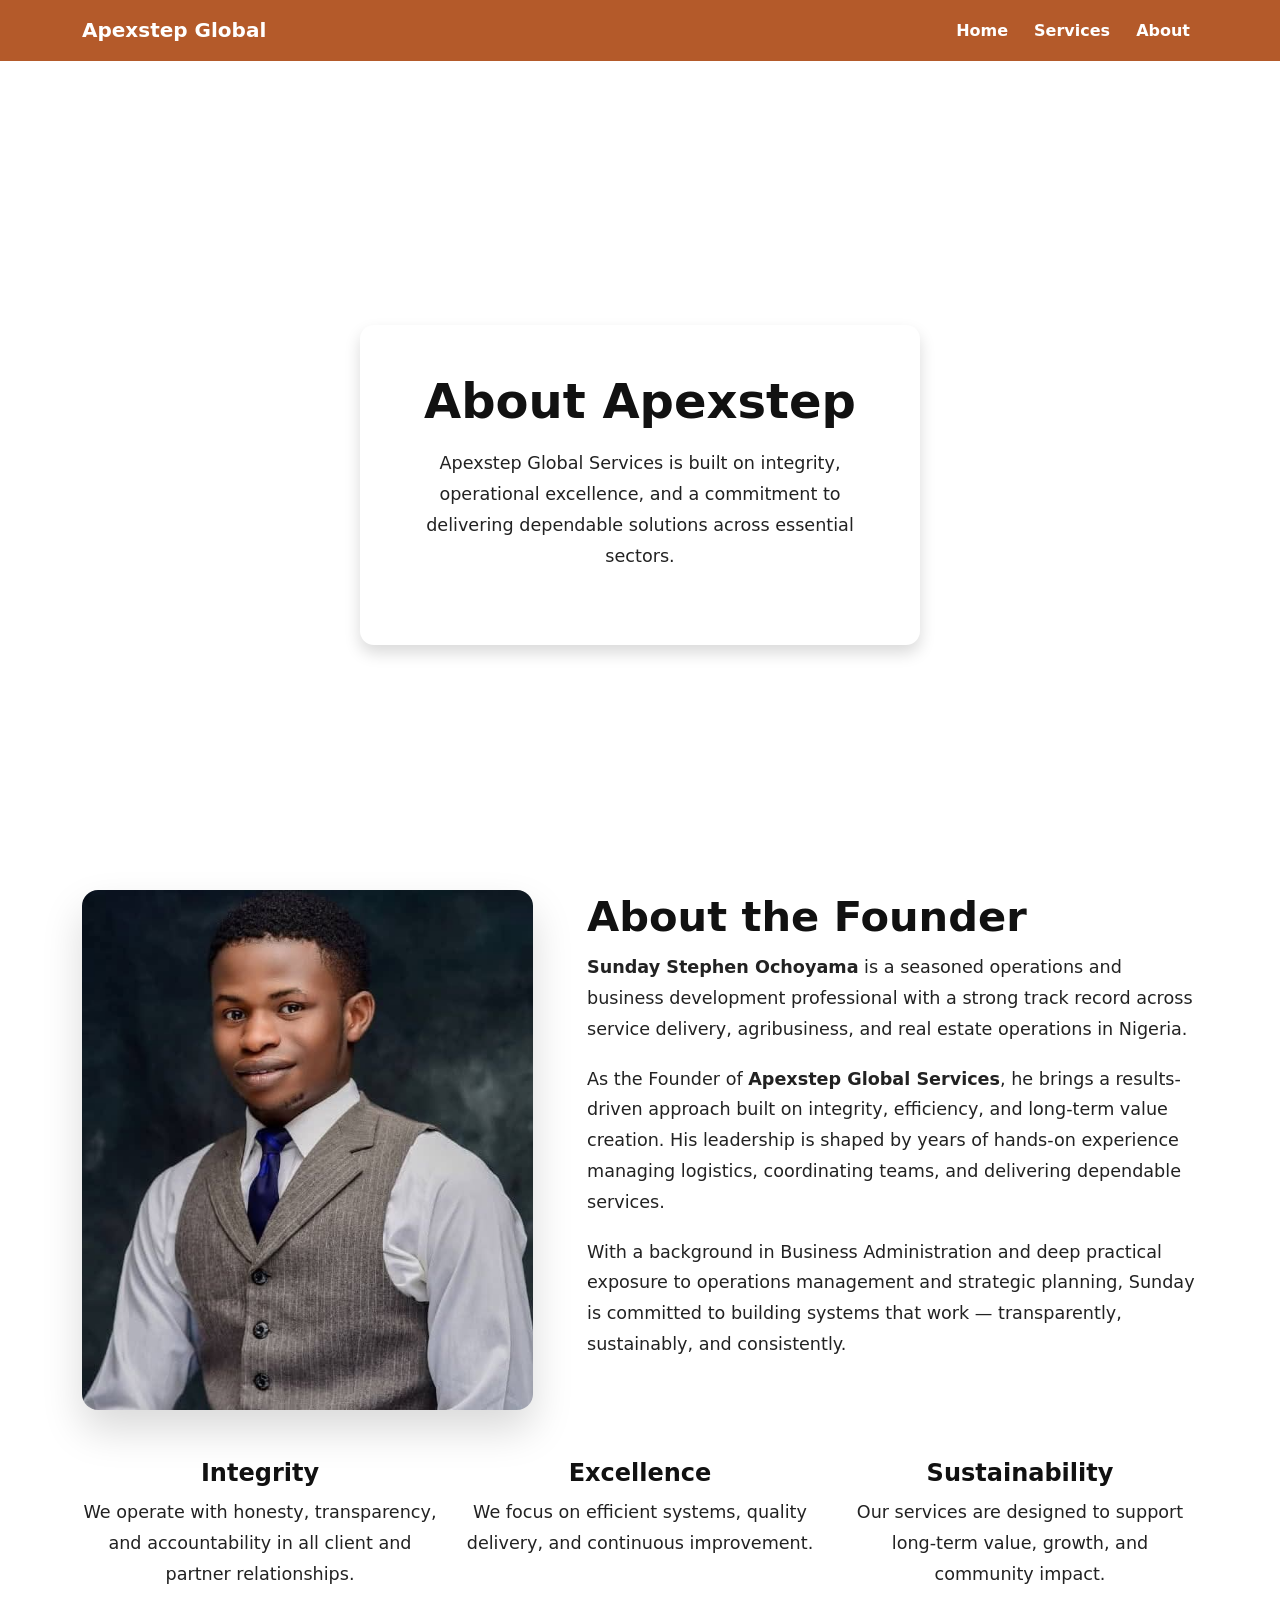
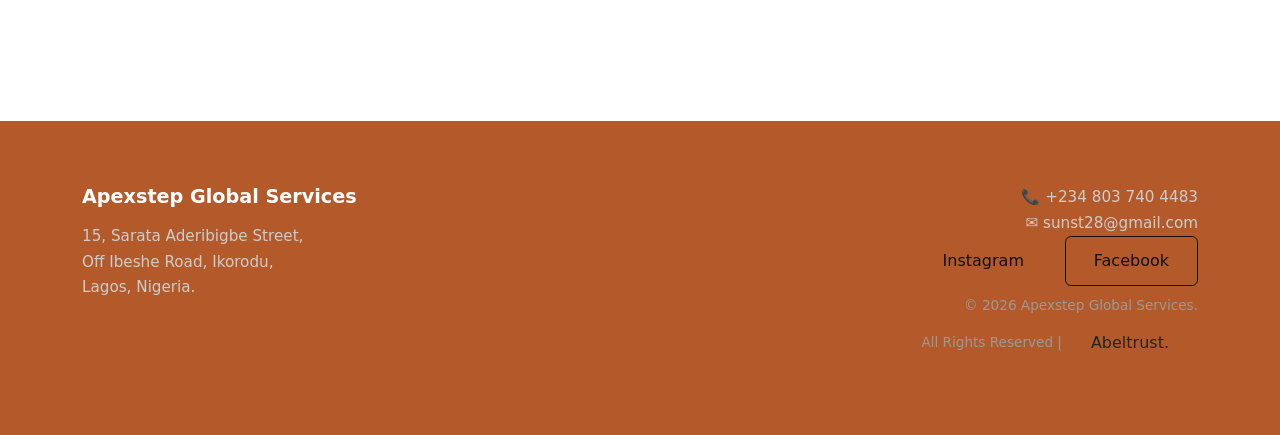
<file: about.html>
<!DOCTYPE html>
<html lang="en">
<head>
  <meta charset="UTF-8">
  <title>About Us | Apexstep Global Services</title>
  <meta name="viewport" content="width=device-width, initial-scale=1">

  
  <link href="https://cdn.jsdelivr.net/npm/bootstrap@5.3.2/dist/css/bootstrap.min.css" rel="stylesheet">

  
  <link rel="stylesheet" href="assets/css/style.css">
</head>

<body>

<!-- NAVBAR -->
<nav class="navbar navbar-expand-lg navbar-dark fixed-top">
  <div class="container">
    <a class="navbar-brand fw-bold" href="index.html">Apexstep Global</a>
    <button class="navbar-toggler" data-bs-toggle="collapse" data-bs-target="#navMenu">
      <span class="navbar-toggler-icon"></span>
    </button>
    <div class="collapse navbar-collapse" id="navMenu">
      <ul class="navbar-nav ms-auto">
        <li class="nav-item"><a class="nav-link" href="index.html">Home</a></li>
        <li class="nav-item"><a class="nav-link" href="index.html#services">Services</a></li>
        <li class="nav-item"><a class="nav-link active" href="about.html">About</a></li>
      </ul>
    </div>
  </div>
</nav>


<header class="hero">
  <div class="container">
    <div class="hero-card shadow">
      <h1>About Apexstep</h1>
      <p>
        Apexstep Global Services is built on integrity, operational excellence,
        and a commitment to delivering dependable solutions across essential sectors.
      </p>
    </div>
  </div>
</header>


<section class="container py2">
  <div class="row g-4">

    
    <div class="col-12 col-lg-5">
      <div class="founder-image-wrapper">
        <img src="assets/images/owner.jpg" alt="Sunday Stephen Ochoyama">
      </div>
    </div>

    <!-- Content -->
    <div class="col-12 col-lg-7">
      <div class="founder-content">
        <h2>About the Founder</h2>

        <p>
          <strong>Sunday Stephen Ochoyama</strong> is a seasoned operations and business
          development professional with a strong track record across service delivery,
          agribusiness, and real estate operations in Nigeria.
        </p>

        <p>
          As the Founder of <strong>Apexstep Global Services</strong>, he brings a
          results-driven approach built on integrity, efficiency, and long-term value
          creation. His leadership is shaped by years of hands-on experience managing
          logistics, coordinating teams, and delivering dependable services.
        </p>

        <p>
          With a background in Business Administration and deep practical exposure to
          operations management and strategic planning, Sunday is committed to building
          systems that work — transparently, sustainably, and consistently.
        </p>

        <!-- <div class="mt-4">
          <a href="" class="btn btn-brand me-2">LinkedIn</a>
          <a href="#" class="btn btn-outline-dark">Facebook</a>
        </div> -->
      </div>
    </div>

  </div>
</section>

<!-- VALUES / DIRECTION -->
<section class="container py-5">
  <div class="row g-4 text-center">

    <div class="col-12 col-md-4">
      <h4>Integrity</h4>
      <p>
        We operate with honesty, transparency, and accountability
        in all client and partner relationships.
      </p>
    </div>

    <div class="col-12 col-md-4">
      <h4>Excellence</h4>
      <p>
        We focus on efficient systems, quality delivery,
        and continuous improvement.
      </p>
    </div>

    <div class="col-12 col-md-4">
      <h4>Sustainability</h4>
      <p>
        Our services are designed to support long-term value,
        growth, and community impact.
      </p>
    </div>

  </div>
</section>

<!-- FOOTER -->
<footer class="site-footer">
    <div class="container">
      <div class="row gy-4">
  
        <!-- Brand / Address -->
        <div class="col-12 col-md-6">
          <h5 class="footer-title">Apexstep Global Services</h5>
          <p class="footer-text">
            15, Sarata Aderibigbe Street,<br>
            Off Ibeshe Road, Ikorodu,<br>
            Lagos, Nigeria.
          </p>
        </div>
  
        <!-- Contact / Copyright -->
        <div class="col-12 col-md-6 text-md-end">
          <p class="footer-text mb-2">
            📞 +234 803 740 4483<br>
            ✉️ sunst28@gmail.com<br>
             <a href="https://www.instagram.com/apexstep.global_services" class="btn btn-brand btn-outline-dark me-2">Instagram</a>
          <a href="https://www.facebook.com/share/1ANJbFLALb/" class="btn btn-outline-dark">Facebook</a>
          </p>
          <p class="footer-copy">
            © 2026 Apexstep Global Services.<br>
            All Rights Reserved |<a href="https://abeltrust.vercel.app" class="btn"> Abeltrust. </a>
          </p>
        </div>
  
      </div>
    </div>
  </footer>

<!-- Bootstrap JS -->
<script src="https://cdn.jsdelivr.net/npm/bootstrap@5.3.2/dist/js/bootstrap.bundle.min.js"></script>
<script src="assets/js/main.js"></script>

</body>
</html>
</file>
<file: assets/css/style.css>
/* ================================
   ROOT VARIABLES
================================ */
:root {
    --brand: #B45A2A;      /* Burnt orange */
    --dark: #111111;
    --text: #222222;
    --white: #ffffff;
  }
  
  /* ================================
     GLOBAL RESET & BASE
  ================================ */
  *,
  *::before,
  *::after {
    box-sizing: border-box;
  }
  
  html {
    font-size: 16px; /* BIG mobile-first text */
  }
  
  /* =====================================
     MOBILE COMPACT MODE (FINAL TUNING)
  ===================================== */
  @media (max-width: 576px) {

    /* BODY */
    body {
      line-height: 1.6;
      padding-top: 64px; /* smaller navbar offset */
    }
  
    /* HEADINGS */
    h1 { font-size: 1.4rem; }
    h2 { font-size: 1.2rem; }
    h3 { font-size: 1.1rem; }
    h4 { font-size: 1rem; }

    p {
      font-size: 0.9rem;
      margin-bottom: 0.8rem;
    }

    /* HERO */
    .hero {
      min-height: 50vh;
    }

    .hero-card,
    .hero-glass {
      padding: 1.4rem 1.2rem;
      max-width: 100%;
    }

    /* BUTTONS */
    .btn {
      padding: 8px 16px;
      font-size: 0.85rem;
    }

    /* SERVICE CARDS */
    .service-card img,
    .image-wrapper img {
      height: 150px;
    }

    .service-content {
      padding: 1rem;
    }

    .service-content h4 {
      font-size: 1rem;
    }

    /* VALUE CARDS */
    .value-card {
      padding: 1.3rem 1.1rem;
    }

    .value-icon {
      width: 45px;
      height: 45px;
      font-size: 20px;
    }

    .value-card p {
      font-size: 0.85rem;
    }

    /* MISSION STICKER */
    .mission {
      padding: 2rem 0.5rem;
    }

    .mission-sticker {
      padding: 1.4rem 1.2rem;
      border-radius: 16px;
    }

    .mission-sticker hr {
      margin: 1rem auto;
      width: 50px;
    }

    /* FOOTER */
    .site-footer {
      padding: 2rem 0 1.5rem;
    }

    .footer-title {
      font-size: 1rem;
    }

    .footer-text,
    .footer-copy {
      font-size: 0.8rem;
    }

    /* WHATSAPP FLOATING ICON */
    .image-whatsapp {
      width: 35px;
      height: 35px;
    }

    .image-whatsapp img {
      width: 16px;
      height: 16px;
    }
  }
  
  
  /* Slightly smaller base on phones */
  @media (max-width: 576px) {
    html {
      font-size: 13px;
    }
  }
  
  body {
    margin: 0;
    padding-top: 80px; /* fixed navbar offset */
    font-family: 'Inter', system-ui, -apple-system, BlinkMacSystemFont, sans-serif;
    color: var(--text);
    background: var(--white);
    line-height: 1.75;
  }
  
  /* Mobile body padding */
  @media (max-width: 576px) {
    body {
      padding-top: 70px;
    }
  }
  
  /* ================================
     TYPOGRAPHY
  ================================ */
  h1, h2, h3, h4 {
    font-weight: 700;
    color: var(--dark);
    line-height: 1.3;
  }
  
  h1 {
    font-size: 2.2rem;
  }
  
  h2 {
    font-size: 2rem;
  }
  
  h3 {
    font-size: 1.6rem;
  }
  
  p {
    font-size: 1.05rem;
    margin-bottom: 1.2rem;
  }
  
  /* Desktop typography enhancement */
  @media (min-width: 992px) {
    h1 {
      font-size: 3rem;
    }
  
    h2 {
      font-size: 2.6rem;
    }
  
    p {
      font-size: 1.1rem;
    }
  }
  
  /* ================================
     NAVBAR
  ================================ */
  .navbar {
    background: var(--brand);
  }
  
  .navbar-brand,
  .navbar-nav .nav-link {
    color: var(--white) !important;
    font-weight: 600;
  }
  
  .navbar-nav .nav-link {
    margin-left: 10px;
  }
  
  /* ================================
     HERO (GLOW-STYLE CARD HERO)
  ================================ */
  .hero {
    min-height: 90vh;
    
    position: relative;
    display: flex;
    align-items: center;
  }
  
  .hero::after {
    content: "";
    position: absolute;
    inset: 0;
    /* background: rgba(0,0,0,0.55); */
  }
  
  .hero .container {
    position: relative;
  }
  
  .hero-card {
    background: var(--white);
    padding: 2.8rem 2.5rem;
    max-width: 560px;
    margin: 0 auto;
    text-align: center;
    border-radius: 14px;
    animation: fadeUp 0.9s ease;
  }
  
  .hero-card h1 {
    margin-bottom: 1rem;
  }
  
  .hero-card p {
    margin-bottom: 1.8rem;
  }
  
  /* ================================
     BUTTONS
  ================================ */
  .btn {
    padding: 12px 28px;
    font-size: 1rem;
    border-radius: 6px;
  }
  
  .btn-brand {
    background: var(--brand);
    color: var(--white);
    border: none;
  }
  
  .btn-brand:hover {
    background: #9f4f24;
    color: var(--white);
  }
  
  .btn-outline-dark {
    border-color: var(--dark);
    color: var(--dark);
  }
  
  .btn-outline-dark:hover {
    background: var(--dark);
    color: var(--white);
  }
  
  /* ================================
     SECTIONS
  ================================ */
  section {
    background: var(--white);
  }
  
  /* ================================
     SERVICE CARDS
  ================================ */
  .service-card {
    background: var(--white);
    border-radius: 14px;
    border:2px solid #B45A2A;
    overflow: hidden;
    box-shadow: 0 15px 35px rgba(0,0,0,0.08);
    height: 100%;
  }
  
  .service-card img {
    width: 100%;
    height: 240px;
    object-fit: cover;
  }
  
  .service-content {
    padding: 1.8rem;
  }
  
  .service-content h4 {
    font-size: 1.4rem;
    margin-bottom: .6rem;
  }
  
  /* ================================
     FOUNDER / ABOUT PAGE
  ================================ */
  .founder-image-wrapper {
    width: 100%;
    border-radius: 16px;
    overflow: hidden;
    box-shadow: 0 20px 40px rgba(0,0,0,0.15);
  }
  
  .founder-image-wrapper img {
    width: 100%;
    height: auto; /* mobile-first */
    display: block;
    object-fit: cover;
  }
  
  .founder-content {
    max-width: 720px;
  }
  
  /* Desktop enhancement */
  @media (min-width: 992px) {
    .founder-image-wrapper img {
      height: 520px;
    }
  
    .founder-content {
      padding-left: 30px;
    }
  }
  
  /* ================================
     MISSION SECTION
  ================================ */
  .mission {
    /* background: var(white); */
    /* color: var(--white); */
    padding: 4rem 1rem;
  }
  
  .mission h3 {
    color: var(--white);
  }
  
  /* ================================
     FOOTER
  ================================ */
  footer {
    background: var(--brand);
    color: var(--white);
    padding: 2rem 0;
    font-size: 0.95rem;
  }
  
  /* ================================
     ANIMATIONS
  ================================ */
  @keyframes fadeUp {
    from {
      opacity: 0;
      transform: translateY(30px);
    }
    to {
      opacity: 1;
      transform: translateY(0);
    }
  }
  /* IMAGE ACTION OVERLAY */
.image-action {
    position: relative;
  }
  
  .image-action img {
    width: 100%;
    height: 240px;
    object-fit: cover;
    display: block;
  }
  
  .image-action .image-cta {
    position: absolute;
    inset: 0;
    background: rgba(0,0,0,0.45);
    display: flex;
    align-items: center;
    justify-content: center;
    opacity: 1; /* mobile default */
    transition: opacity 0.3s ease;
  }
  
  /* Hide overlay on desktop until hover */
  @media (min-width: 992px) {
    .image-action .image-cta {
      opacity: 0;
    }
  
    .image-action:hover .image-cta {
      opacity: 1;
    }
  }
  
  .image-cta a {
    background: var(--brand);
    color: white;
    padding: 12px 22px;
    border-radius: 6px;
    font-size: 0.95rem;
    text-decoration: none;
  }
  /* IMAGE WRAPPER FOR FLOATING ICON */
.image-wrapper {
    position: relative;
  }
  
  /* IMAGE FIX */
  .image-wrapper img {
    width: 100%;
    height: 240px;
    object-fit: cover;
    display: block;
  }
  
  /* FLOATING WHATSAPP ICON */
  .image-whatsapp {
    position: absolute;
    right: 12px;
    bottom: 12px;
    width: 46px;
    height: 46px;
    background: #25D366;
    border-radius: 50%;
    display: flex;
    align-items: center;
    justify-content: center;
    box-shadow: 0 8px 20px rgba(0,0,0,0.25);
    text-decoration: none;
  }
  
  .image-whatsapp img {
    width: 22px;
    height: 22px;
  }
  /* REAL ESTATE HERO BACKGROUND */
.realestate-hero {
    background: 
      linear-gradient(rgba(0,0,0,0.55), rgba(0,0,0,0.55)),
      url("https://images.unsplash.com/photo-1500382017468-9049fed747ef?auto=format&fit=crop&w=1600&q=80")
      center / cover no-repeat;
  }
  .greenhouse-hero {
    background:
      linear-gradient(rgba(0,0,0,0.55), rgba(0,0,0,0.55)),
      url("https://www.conleys.com/cdn/shop/files/IMG_5010_1200x.jpg?v=1711386087")
      center / cover no-repeat;
  }
  .laundry-hero {
    background:
      linear-gradient(rgba(0,0,0,0.55), rgba(0,0,0,0.55)),
      url("../images/laundry.jpg")
      center / cover no-repeat;
  }
  /* INDEX HERO BACKGROUND – ALL SERVICES */
.index-hero {
    background:
      linear-gradient(rgba(0,0,0,0.6), rgba(0,0,0,0.6)),
      url("../images/apex.png") center / cover no-repeat;
    min-height: 90vh;
    display: flex;
    align-items: center;
  }
  
  /* TRANSPARENT / GLASS HERO CARD */
  .hero-glass {
    background: rgba(255, 255, 255, 0.15); /* transparent */
    backdrop-filter: blur(6px);
    -webkit-backdrop-filter: blur(6px);
    border-radius: 14px;
    padding: 2.8rem 2.5rem;
  }
  
  /* TEXT COLOR FOR DARK BACKGROUND */
  .hero-glass h1,
  .hero-glass p {
    color: #ffffff;
  }
  
  /* REMOVE SHADOW COMPLETELY */
  .hero-glass {
    box-shadow: none !important;
  }
  /* VALUE STICKER CARDS */
.value-card {
    background: #ffffff;
    border-radius: 18px;
    padding: 2.5rem 2rem;
    height: 100%;
    border-top: 6px solid #B45A2A; /* burnt orange */
    /* border-bottom: 6px solid #B45A2A; */
    /* border-right: 6px solid #B45A2A; */
    transition: transform 0.4s ease, box-shadow 0.4s ease;
  }
  
  .value-card h4 {
    margin-top: 1rem;
    font-weight: 700;
  }
  
  .value-card p {
    font-size: 1.05rem;
    line-height: 1.7;
    color: #555;
  }
  
  /* ICON STYLE */
  .value-icon {
    width: 64px;
    height: 64px;
    margin: 0 auto;
    border-radius: 50%;
    background: rgba(180, 90, 42, 0.12);
    display: flex;
    align-items: center;
    justify-content: center;
    font-size: 28px;
  }
  
  /* HOVER EFFECT (DESKTOP ONLY) */
  @media (hover: hover) {
    .value-card:hover {
      transform: translateY(-10px);
      box-shadow: 0 20px 40px rgba(0,0,0,0.08);
    }
  }
  /* MISSION STICKER */
.mission-sticker {
    background: #B45A2A;
    border-radius: 28px;
    padding: 3rem 2.5rem;
    max-width: 900px;
    color:rgba(255, 255, 255, 0.85);
    margin: auto;
    position: relative;
    animation: fadeUp 1.2s ease;
  }
  .mission h3{
    color:rgba(255, 255, 255, 0.85);
  }
  /* decorative accents */
  .mission-sticker::before,
  .mission-sticker::after {
    content: "";
    position: absolute;
    width: 90px;
    height: 90px;
    background: rgba(255, 255, 255, 0.85);
    border-radius: 50%;
    opacity:0px;
  }
  
  .mission-sticker::before {
    top: -30px;
    left: -30px;
  }
  
  .mission-sticker::after {
    bottom: -30px;
    right: -30px;
  }
  
  /* divider */
  .mission-sticker hr {
    width: 80px;
    height: 3px;
    background: rgba(255, 255, 255, 0.85);
    margin: 2rem auto;
    border: rgba(255, 255, 255, 0.85);
  }
  
  /* animation */
  /* SITE FOOTER */
.site-footer {
    background: var(--brand); /* deep professional black */
    color: #fff;
    padding: 4rem 0 3rem;
    margin-top: 4rem;
  }
  
  /* footer titles */
  .footer-title {
    font-size: 1.2rem;
    font-weight: 700;
    margin-bottom: 1rem;
    color: #ffffff;
  }
  
  /* footer text */
  .footer-text {
    color: #cccccc;
    font-size: 0.95rem;
    line-height: 1.7;
  }
  
  /* copyright */
  .footer-copy {
    font-size: 0.85rem;
    color: #999999;
  }
  
  /* mobile alignment */
  @media (max-width: 767px) {
    .site-footer {
      text-align: center;
    }
  }
  /* MOBILE HERO COMPACT MODE */
@media (max-width: 576px) {

    .index-hero {
      min-height: 55vh; /* smaller hero on mobile */
      padding-top: 4.5rem;
      padding-bottom: 2rem;
    }
  
    .index-hero .hero-card {
      padding: 1.8rem 1.5rem;
    }
  
    .index-hero h1 {
      font-size: 1.8rem;
      line-height: 1.25;
    }
  
    .index-hero p {
      font-size: 0.95rem;
      line-height: 1.6;
    }
  
    .index-hero .btn {
      font-size: 0.95rem;
      padding: 0.75rem 1rem;
    }
  
  }
  
  
  /* ANIMATIONS */
</file>
